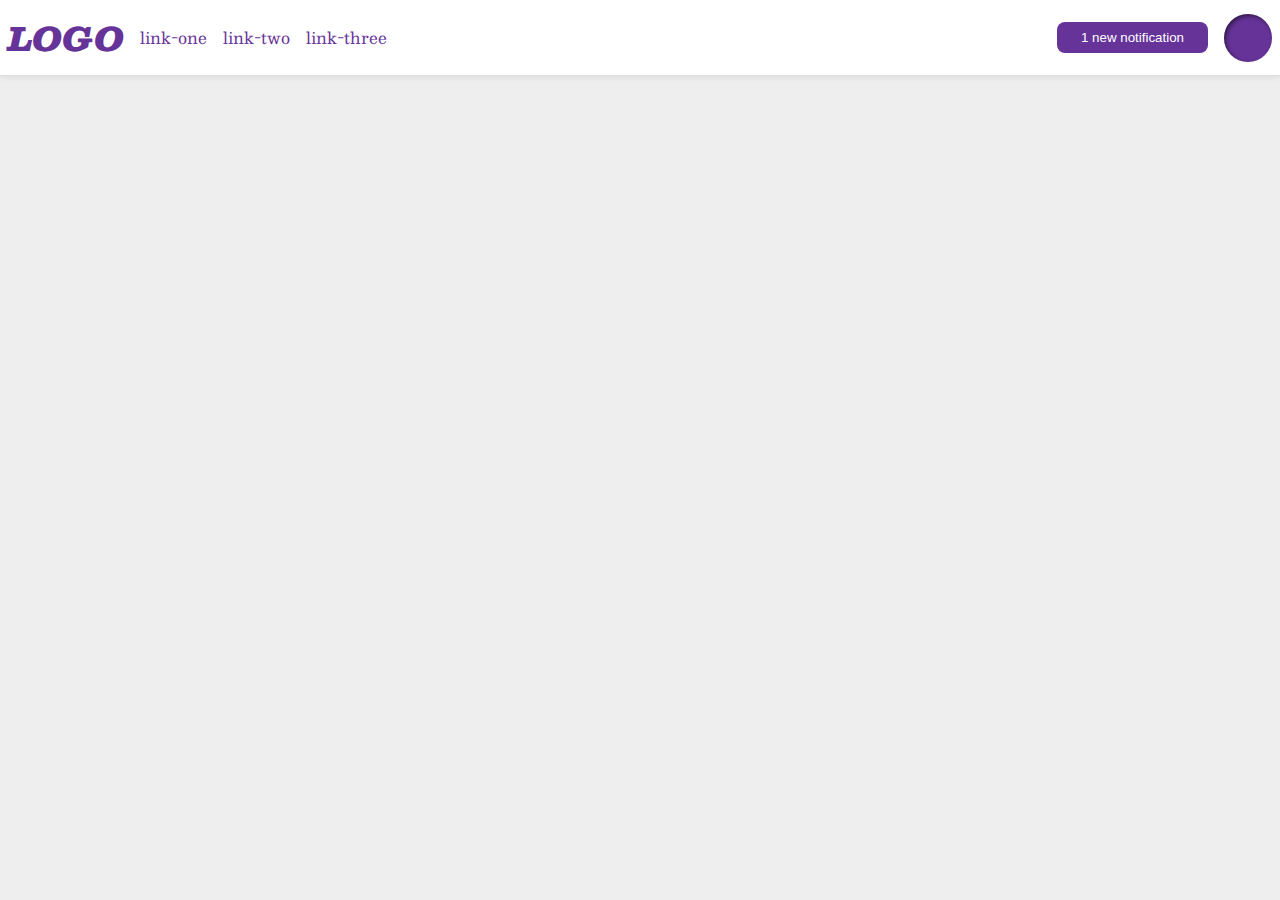
<file: flex/03-flex-header-2/index.html>
<!DOCTYPE html>
<html lang="en">

<head>
  <meta charset="UTF-8">
  <meta http-equiv="X-UA-Compatible" content="IE=edge">
  <meta name="viewport" content="width=device-width, initial-scale=1.0">
  <title>Flex Header 2</title>
  <link rel="stylesheet" href="style.css">
</head>

<body>
  <div class="header">
    <div class="left">
      <div class="logo">
        LOGO
      </div>
      <ul class="links">
        <li><a href="https://google.com">link-one</a></li>
        <li><a href="https://google.com">link-two</a></li>
        <li><a href="https://google.com">link-three</a></li>
      </ul>
    </div>
    <div class="right">
      <button class="notifications">
        1 new notification
      </button>
      <div class="profile-image"></div>
    </div>
  </div>
</body>

</html>
</file>
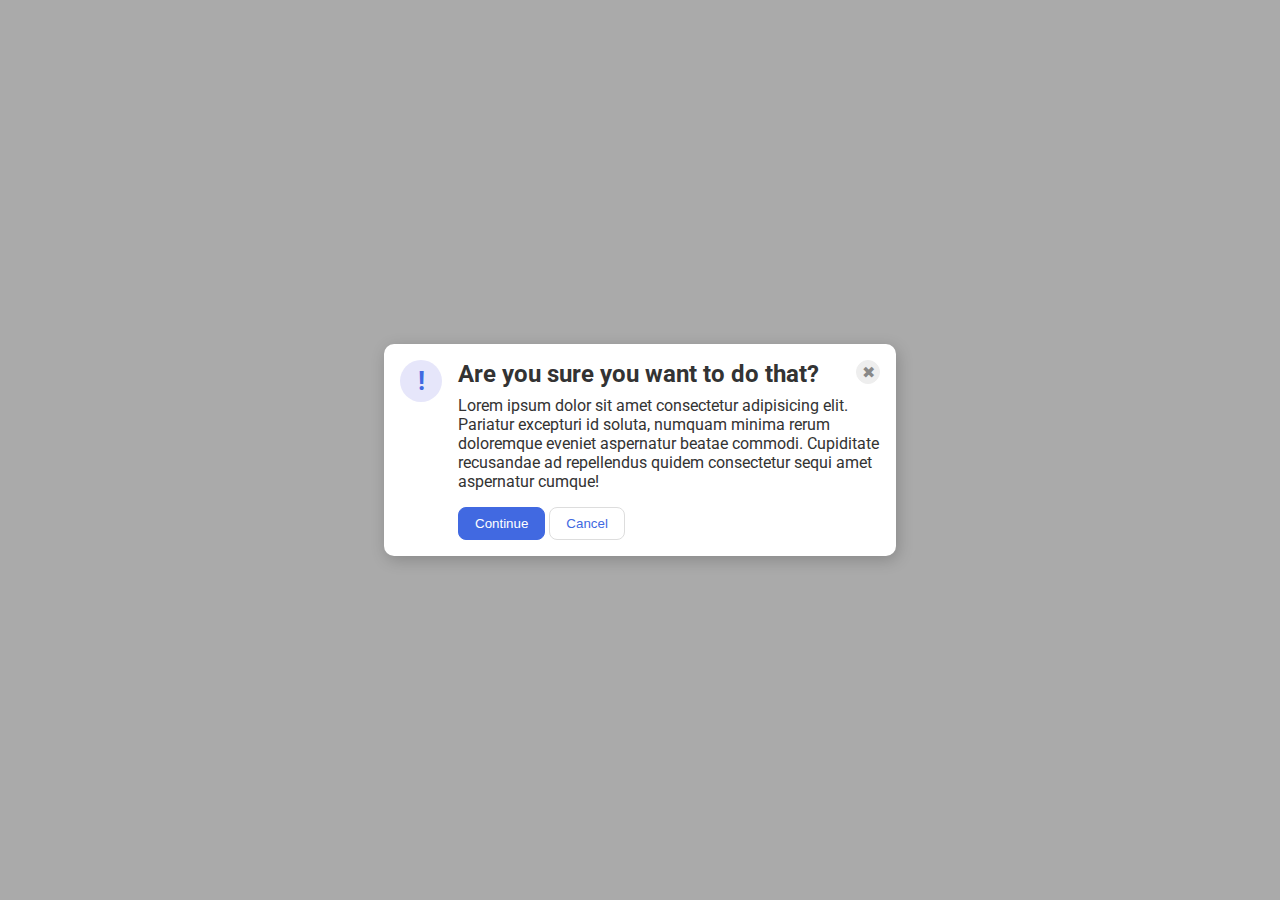
<file: flex/05-flex-modal/index.html>
<!DOCTYPE html>
<html lang="en">

<head>
  <meta charset="UTF-8">
  <meta http-equiv="X-UA-Compatible" content="IE=edge">
  <meta name="viewport" content="width=device-width, initial-scale=1.0">
  <link rel="stylesheet" href="style.css">
  <title>Modal</title>
</head>

<body>
  <div class="modal">
    <div class="icon">!</div>
    <div class="container">
      <div class="header">Are you sure you want to do that?
        <button class="close-button">✖</button>
      </div>
      <div class="text">Lorem ipsum dolor sit amet consectetur adipisicing elit. Pariatur excepturi id soluta, numquam
        minima rerum doloremque eveniet aspernatur beatae commodi. Cupiditate recusandae ad repellendus quidem
        consectetur sequi amet aspernatur cumque!</div>
      <button class="continue">Continue</button>
      <button class="cancel">Cancel</button>
    </div>
  </div>
</body>

</html>
</file>
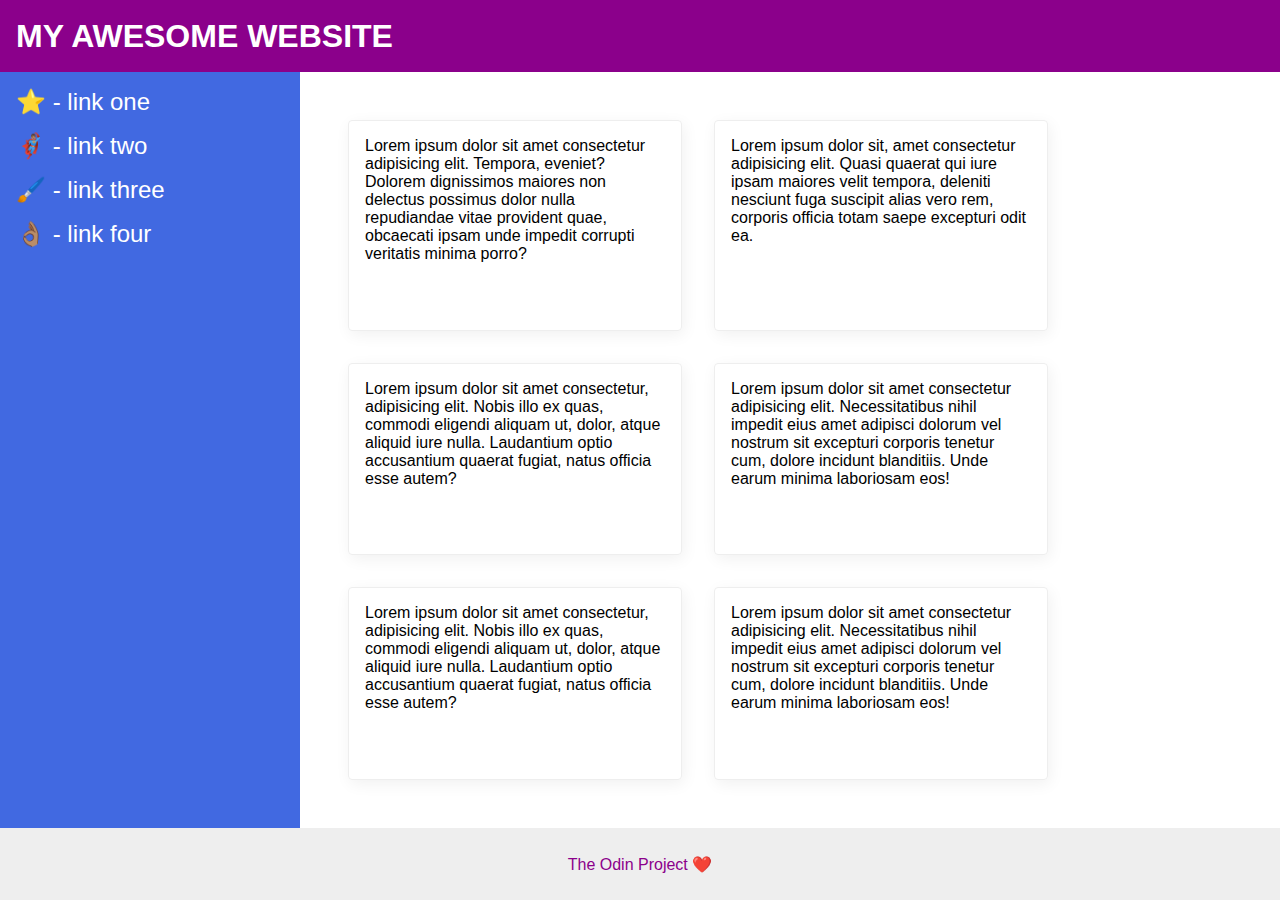
<file: flex/07-flex-layout-2/index.html>
<!DOCTYPE html>
<html lang="en">

<head>
  <meta charset="UTF-8">
  <meta http-equiv="X-UA-Compatible" content="IE=edge">
  <meta name="viewport" content="width=device-width, initial-scale=1.0">
  <title>The Holy Grail</title>
  <link rel="stylesheet" href="style.css">
</head>

<body>
  <div class="header">
    MY AWESOME WEBSITE
  </div>

  <div class="content">
    <div class="sidebar">
      <ul>
        <li><a href="#">⭐ - link one</a></li>
        <li><a href="#">🦸🏽‍♂️ - link two</a></li>
        <li><a href="#">🖌️ - link three</a></li>
        <li><a href="#">👌🏽 - link four</a></li>
      </ul>
    </div>
<div class="container">
    <div class="card">Lorem ipsum dolor sit amet consectetur adipisicing elit. Tempora, eveniet? Dolorem dignissimos
      maiores non delectus possimus dolor nulla repudiandae vitae provident quae, obcaecati ipsam unde impedit corrupti
      veritatis minima porro?</div>
    <div class="card">Lorem ipsum dolor sit, amet consectetur adipisicing elit. Quasi quaerat qui iure ipsam maiores
      velit tempora, deleniti nesciunt fuga suscipit alias vero rem, corporis officia totam saepe excepturi odit ea.
    </div>
    <div class="card">Lorem ipsum dolor sit amet consectetur, adipisicing elit. Nobis illo ex quas, commodi eligendi
      aliquam ut, dolor, atque aliquid iure nulla. Laudantium optio accusantium quaerat fugiat, natus officia esse
      autem?</div>
    <div class="card">Lorem ipsum dolor sit amet consectetur adipisicing elit. Necessitatibus nihil impedit eius amet
      adipisci dolorum vel nostrum sit excepturi corporis tenetur cum, dolore incidunt blanditiis. Unde earum minima
      laboriosam eos!</div>
    <div class="card">Lorem ipsum dolor sit amet consectetur, adipisicing elit. Nobis illo ex quas, commodi eligendi
      aliquam ut, dolor, atque aliquid iure nulla. Laudantium optio accusantium quaerat fugiat, natus officia esse
      autem?</div>
    <div class="card">Lorem ipsum dolor sit amet consectetur adipisicing elit. Necessitatibus nihil impedit eius amet
      adipisci dolorum vel nostrum sit excepturi corporis tenetur cum, dolore incidunt blanditiis. Unde earum minima
      laboriosam eos!</div>
      </div>
  </div>
  <div class="footer">
    The Odin Project ❤️
  </div>
</body>

</html>
</file>
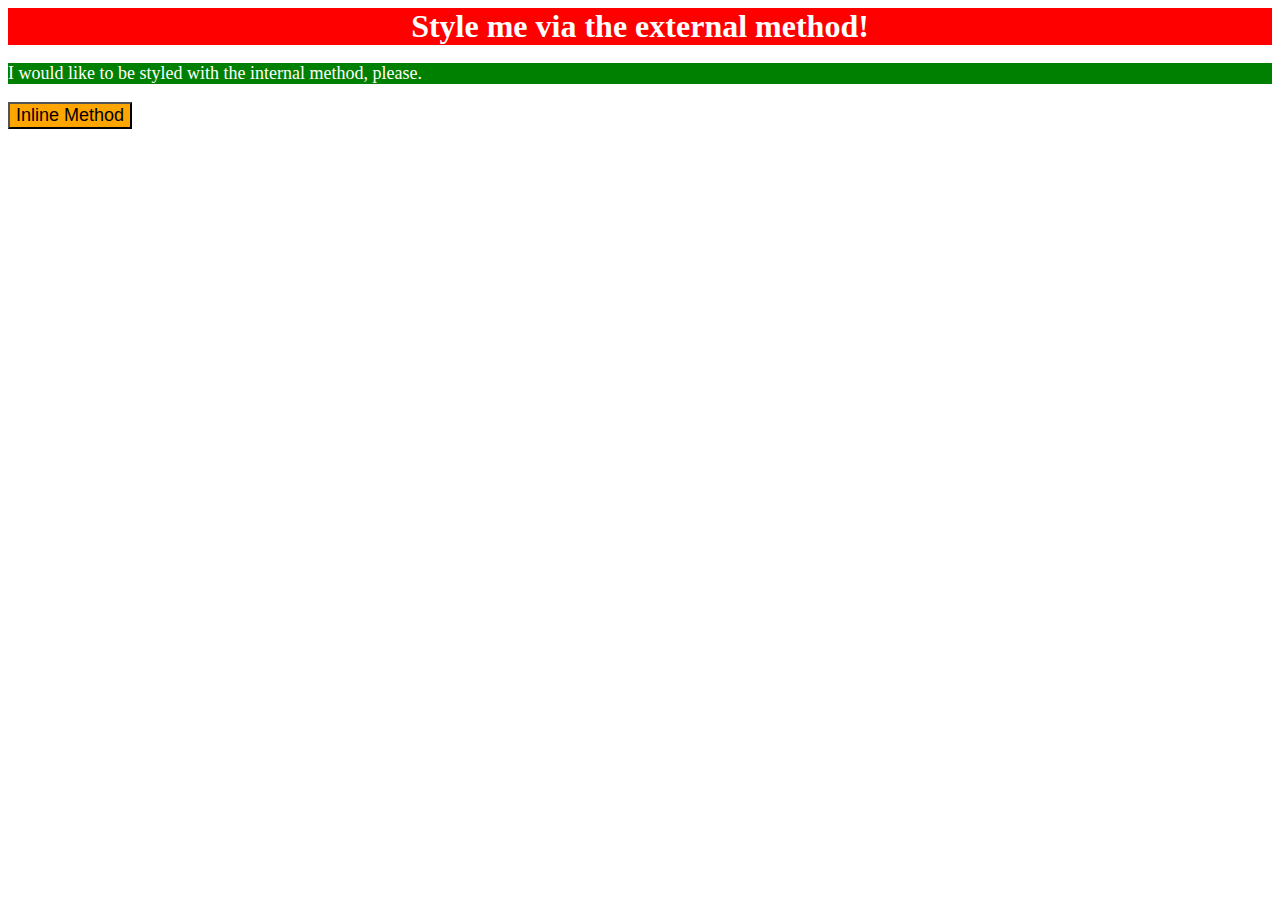
<file: foundations/01-css-methods/index.html>
<!DOCTYPE html>
<html lang="en">
  <head>
    <meta charset="UTF-8">
    <meta http-equiv="X-UA-Compatible" content="IE=edge">
    <meta name="viewport" content="width=device-width, initial-scale=1.0">
    <link rel="stylesheet" href="style.css">
    <style>
      p {
        color: white;
        background-color: green;
        font-size: 18px;
      }
    </style>
    <title>Methods for Adding CSS</title>
  </head>
  <body>
    <div>Style me via the external method!</div>
    <p>I would like to be styled with the internal method, please.</p>
    <button style="color:black; 
                   background-color: orange;
                   font-size: 18px;">Inline Method</button>
  </body>
</html>
</file>
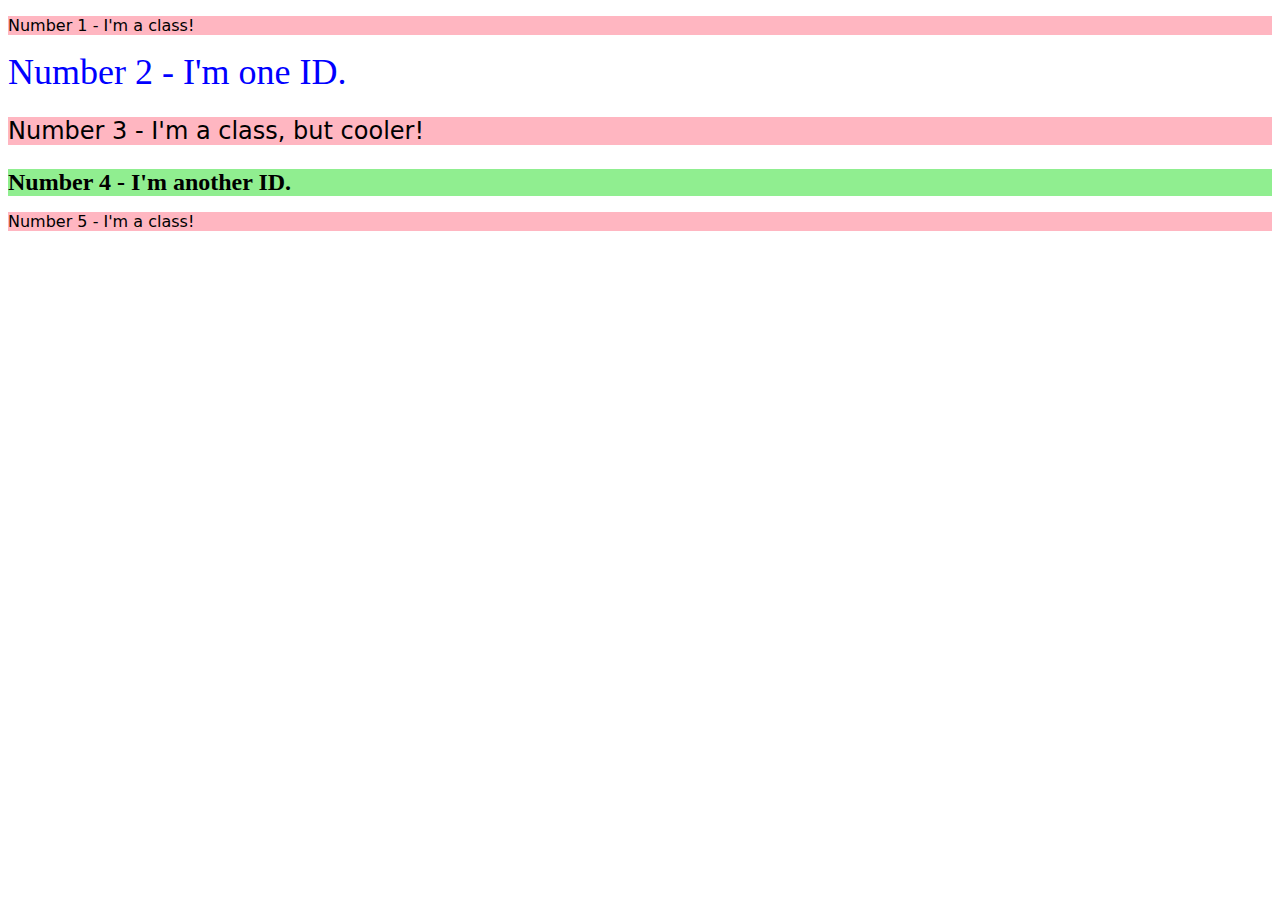
<file: foundations/02-class-id-selectors/index.html>
<!DOCTYPE html>
<html lang="en">
  <head>
    <meta charset="UTF-8">
    <meta http-equiv="X-UA-Compatible" content="IE=edge">
    <meta name="viewport" content="width=device-width, initial-scale=1.0">
    <title>Class and ID Selectors</title>
    <link rel="stylesheet" href="style.css">
  </head>
  <body>
    <p class="odd">Number 1 - I'm a class!</p>
    <div id="two">Number 2 - I'm one ID.</div>
    <p class="odd font24">Number 3 - I'm a class, but cooler!</p>
    <div id="four" class="font24">Number 4 - I'm another ID.</div>
    <p class="odd">Number 5 - I'm a class!</p>
  </body>
</html>
</file>
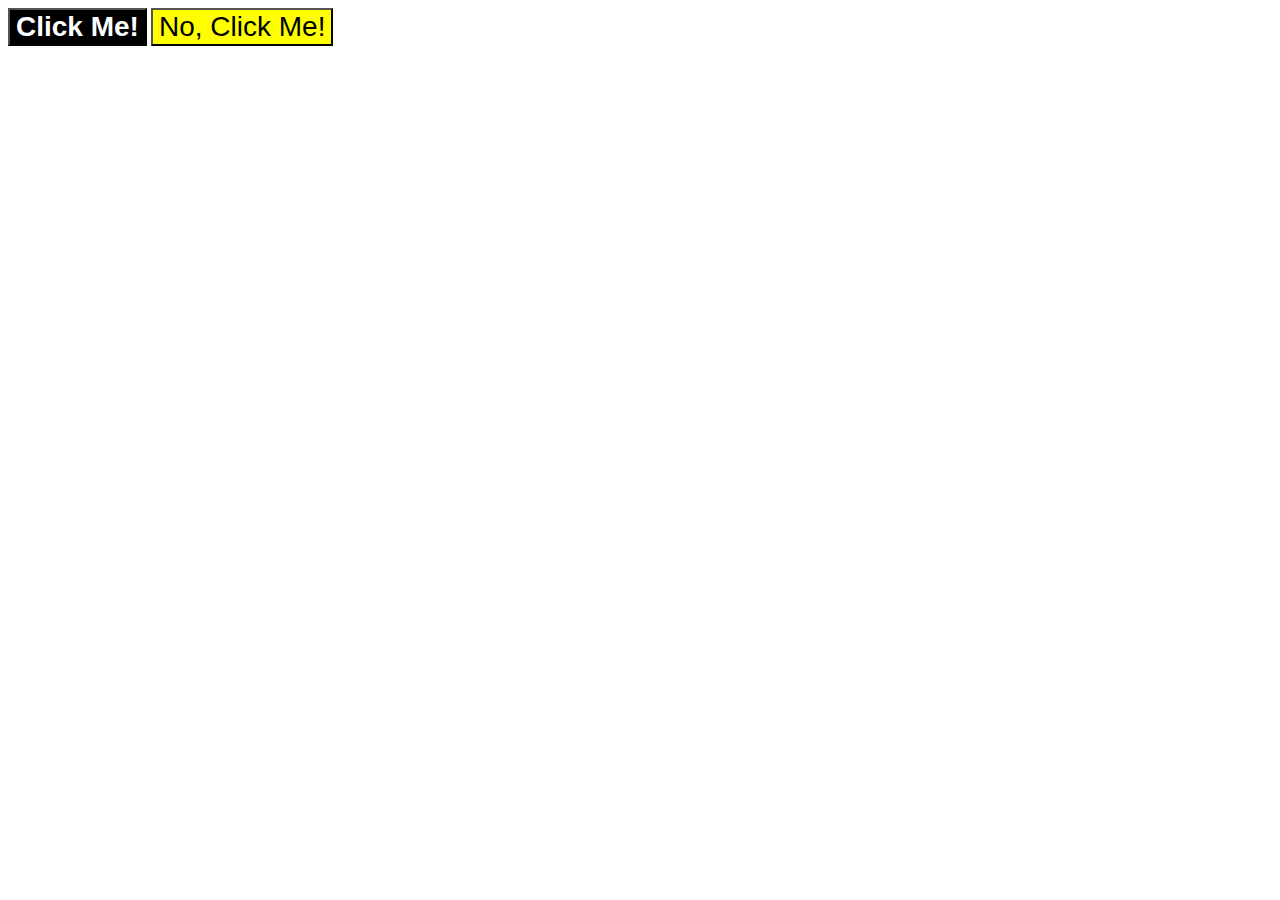
<file: foundations/03-grouping-selectors/index.html>
<!DOCTYPE html>
<html lang="en">
  <head>
    <meta charset="UTF-8">
    <meta http-equiv="X-UA-Compatible" content="IE=edge">
    <meta name="viewport" content="width=device-width, initial-scale=1.0">
    <title>Grouping Selectors</title>
    <link rel="stylesheet" href="style.css">
  </head>
  <body>
    <button class="first">Click Me!</button>
    <button class="second">No, Click Me!</button>
  </body>
</html>
</file>
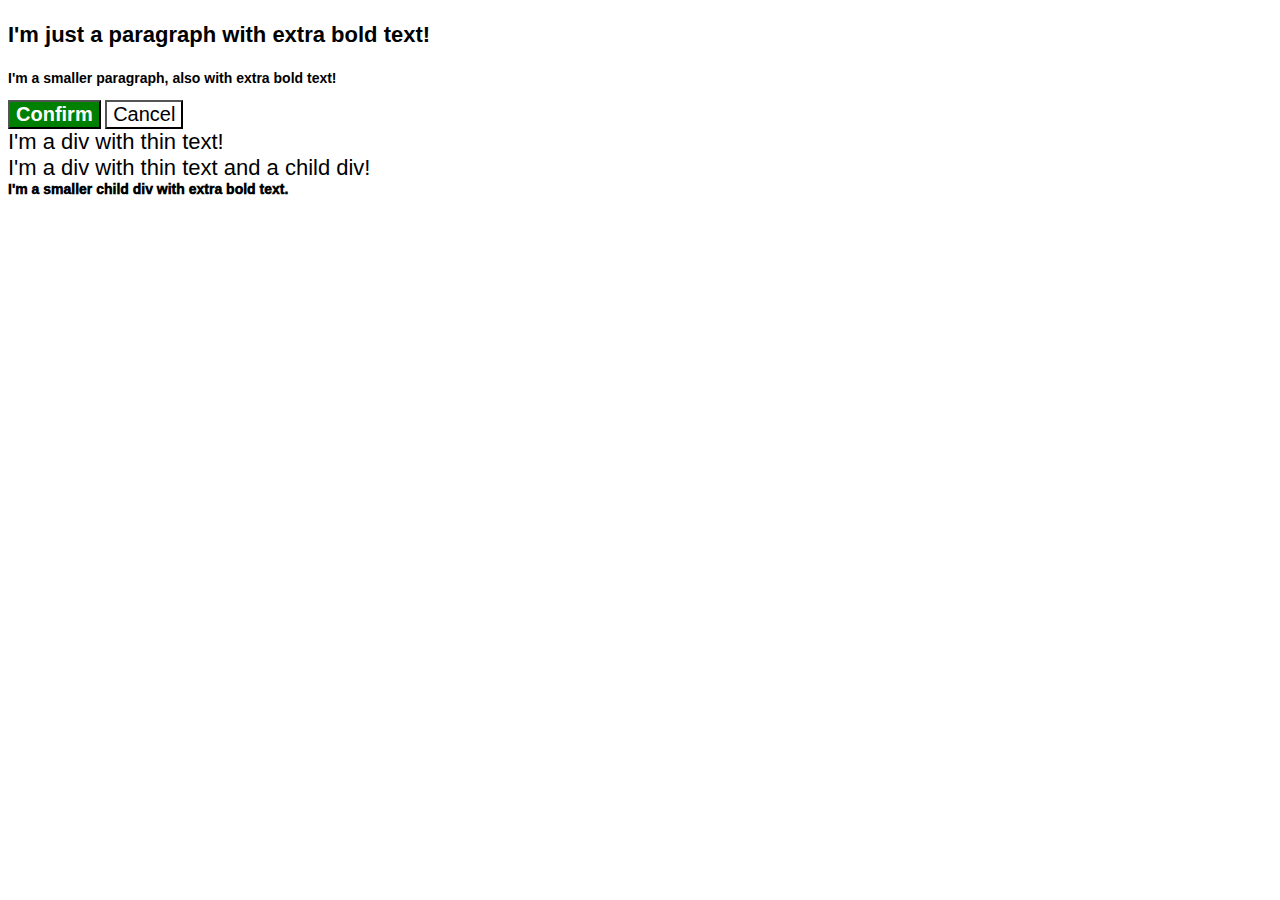
<file: foundations/06-cascade-fix/index.html>
<!DOCTYPE html>
<html lang="en">

  <head>
    <meta charset="UTF-8">
    <meta http-equiv="X-UA-Compatible" content="IE=edge">
    <meta name="viewport" content="width=device-width, initial-scale=1.0">
    <title>Fix the Cascade</title>
    <link rel="stylesheet" href="style.css">
  </head>
  <body>
    <p class="para">I'm just a paragraph with extra bold text!</p>
    <p class="para small-para">I'm a smaller paragraph, also with extra bold text!</p>

    <button id="confirm-button" class="button confirm">Confirm</button>
    <button id="cancel-button" class="button cancel">Cancel</button>

    <div class="text">I'm a div with thin text!</div>
    <div class="text">I'm a div with thin text and a child div!
      <div class="text child">I'm a smaller child div with extra bold text.</div>
    </div>
  </body>
</html>
</file>
<file: flex/03-flex-header-2/style.css>
/* this is some magical font-importing.  
you'll learn about it later. */
@import url('https://fonts.googleapis.com/css2?family=Besley:ital,wght@0,400;1,900&display=swap');

body {
  margin: 0;
  background: #eee;
  font-family: Besley, serif;
}

.header {
  background: white;
  border-bottom: 1px solid #ddd;
  box-shadow: 0 0 8px rgba(0,0,0,.1);
  display: flex;
  justify-content: space-between;
  padding: 8px;
}

.profile-image {
  background: rebeccapurple;
  box-shadow: inset 2px 2px 4px rgba(0,0,0,.5);
  border-radius: 50%;
  width: 48px;
  height: 48px;
}

.logo {
  color: rebeccapurple;
  font-size: 32px;
  font-weight: 900;
  font-style: italic;
}

button {
  border: none;
  border-radius: 8px;
  background: rebeccapurple;
  color: white;
  padding: 8px 24px;
}

a {
  /* this removes the line under our links */
  text-decoration: none;
  color: rebeccapurple;
}

ul {
  list-style-type: none;
  display: flex;
  padding: 0;
  gap: 16px;
}

.left, .right {
  display: flex;
  align-items: center;
  margin: 0;
  padding: 0;
  gap: 16px;
}
</file>
<file: flex/05-flex-modal/style.css>
@import url('https://fonts.googleapis.com/css2?family=Roboto:wght@400;700&display=swap');

html, body {
  height: 100%;
}

body {
  font-family: Roboto, sans-serif;
  margin: 0;
  background: #aaa;
  color: #333;
  /* I'll give you this one for free lol */
  display: flex;
  align-items: center;
  justify-content: center;
}

.modal {
  background: white;
  width: 480px;
  border-radius: 10px;
  box-shadow: 2px 4px 16px rgba(0,0,0,.2);
  display: flex;
  padding: 16px;
  gap: 16px;
}

.icon {
  color: royalblue;
  font-size: 26px;
  font-weight: 700;
  background: lavender;
  width: 42px;
  height: 42px;
  border-radius: 50%;
  display: flex;
  align-items: center;
  justify-content: center;
  flex-shrink: 0;
}

.close-button {
  background: #eee;
  border-radius: 50%;
  color: #888;
  font-weight: 400;
  font-size: 16px;
  height: 24px;
  width: 24px;
  display: flex;
  align-items: center;
  justify-content: center;
  border: 1px solid #eee;
  padding: 0;
}

button {
  cursor: pointer;
  padding: 8px 16px;
  border-radius: 8px;
}

button.continue {
  background: royalblue;
  border: 1px solid royalblue;
  color: white;
}

button.cancel {
  background: white;
  border: 1px solid #ddd;
  color: royalblue;
}

.header {
  display: flex;
  justify-content: space-between;
  font-weight: bold;
  font-size: x-large;
  margin-bottom: 8px;
}

.text {
  margin-bottom: 16px;
}
</file>
<file: flex/07-flex-layout-2/style.css>
body {
  font-family: -apple-system, BlinkMacSystemFont, 'Segoe UI', Roboto, Oxygen, Ubuntu, Cantarell, 'Open Sans', 'Helvetica Neue', sans-serif;
  margin: 0;
  min-height: 100vh;
  display: flex;
  flex-direction: column;
  justify-content: space-between;
}

.header {
  height: 72px;
  background: darkmagenta;
  color: white;
  display: flex;
  align-items: center;
  padding: 0 16px;
  font-size: 32px;
  font-weight: 900;
}

.content {
  display: flex;
  flex-direction: row;
  flex: 1;
}

.container {
  display: flex;
  padding: 48px;
  gap: 32px;
  flex-wrap: wrap;
}

.footer {
  height: 72px;
  background: #eee;
  color: darkmagenta;
  display: flex;
  justify-content: center;
  align-items: center;
}

.sidebar {
  width: 300px;
  background: royalblue;
  box-sizing: border-box;
  display: flex;
  flex-shrink: 0;
  padding: 16px;
}

ul {
  list-style: none;
  padding: 0;
  margin: 0;
}

a {
  color: white;
  text-decoration: none;
  font-size: 24px;
}

li {
  margin-bottom: 16px;
}

.card {
  border: 1px solid #eee;
  box-shadow: 2px 4px 16px rgba(0,0,0,.06);
  border-radius: 4px;
  padding: 16px;
  width: 300px;
  gap: 8px;
}
</file>
<file: foundations/01-css-methods/style.css>
/* style.css */

div {
    background-color: red;
    color:white;
    text-align: center;
    font-size: 32px;
    font-weight: bold;
    font-family: 'Times New Roman', Times, serif;
}
</file>
<file: foundations/02-class-id-selectors/style.css>
/* style.css */

.odd {
    background-color: lightpink;
    font-family: Verdana, "DejaVu Sans", sans-serif;
}

.font24 {
    font-size: 24px;
}

#two {
    color: blue;
    font-size: 36px;
}

#four {
    background-color: lightgreen;
    font-weight: bold;
}
</file>
<file: foundations/03-grouping-selectors/style.css>
/* style.css */

.first {
    background-color: black;
    color: white;
    font-weight: bold;
}

.second {
    background-color: yellow;
}

.first, .second {
    font-size: 28px;
    font-family: Helvetica, 'Times New Roman', Times, sans-serif;
}
</file>
<file: foundations/06-cascade-fix/style.css>
body {
  font-family: Arial, Helvetica, sans-serif;
}

.para,
.small-para {
  color: hsl(0, 0%, 0%);
  font-weight: 800;
}

.para {
  font-size: 22px;
}

.small-para {
  font-size: 14px;
}

/***************************************************/

#confirm-button {
  background: green;
  color: white;
  font-weight: bold;
} 

.button {
  background-color: rgb(255, 255, 255);
  color: rgb(0, 0, 0);
  font-size: 20px;
}

/***************************************************/

.text {
  color: rgb(0, 0, 0);
  font-size: 22px;
  font-weight: 100;
}

.text .child {
  color: rgb(0, 0, 0);
  font-weight: 1000;
  font-size: 14px;
}
</file>
